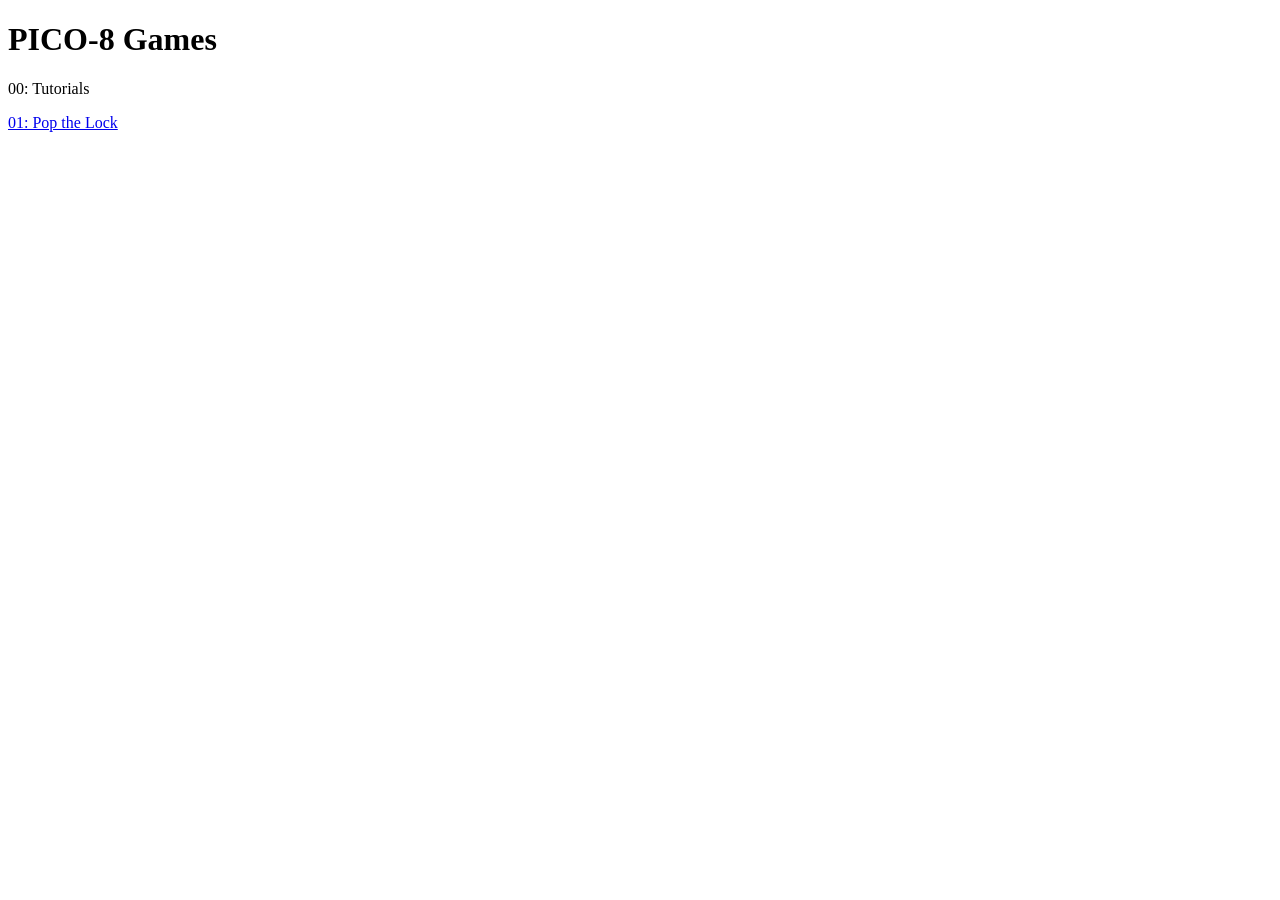
<file: index.html>
<!DOCTYPE html>
<html lang="en">
    <head>
        <meta charset="UTF-8">
        <meta name="viewport" content="width=device-width, initial-scale=1">
    </head>
</html>

<h1>PICO-8 Games</h1>
<p>00: Tutorials</p>
<p><a href="pico8/01 Pop the Lock/pop_the_lock.html">01: Pop the Lock</a></p>
</file>
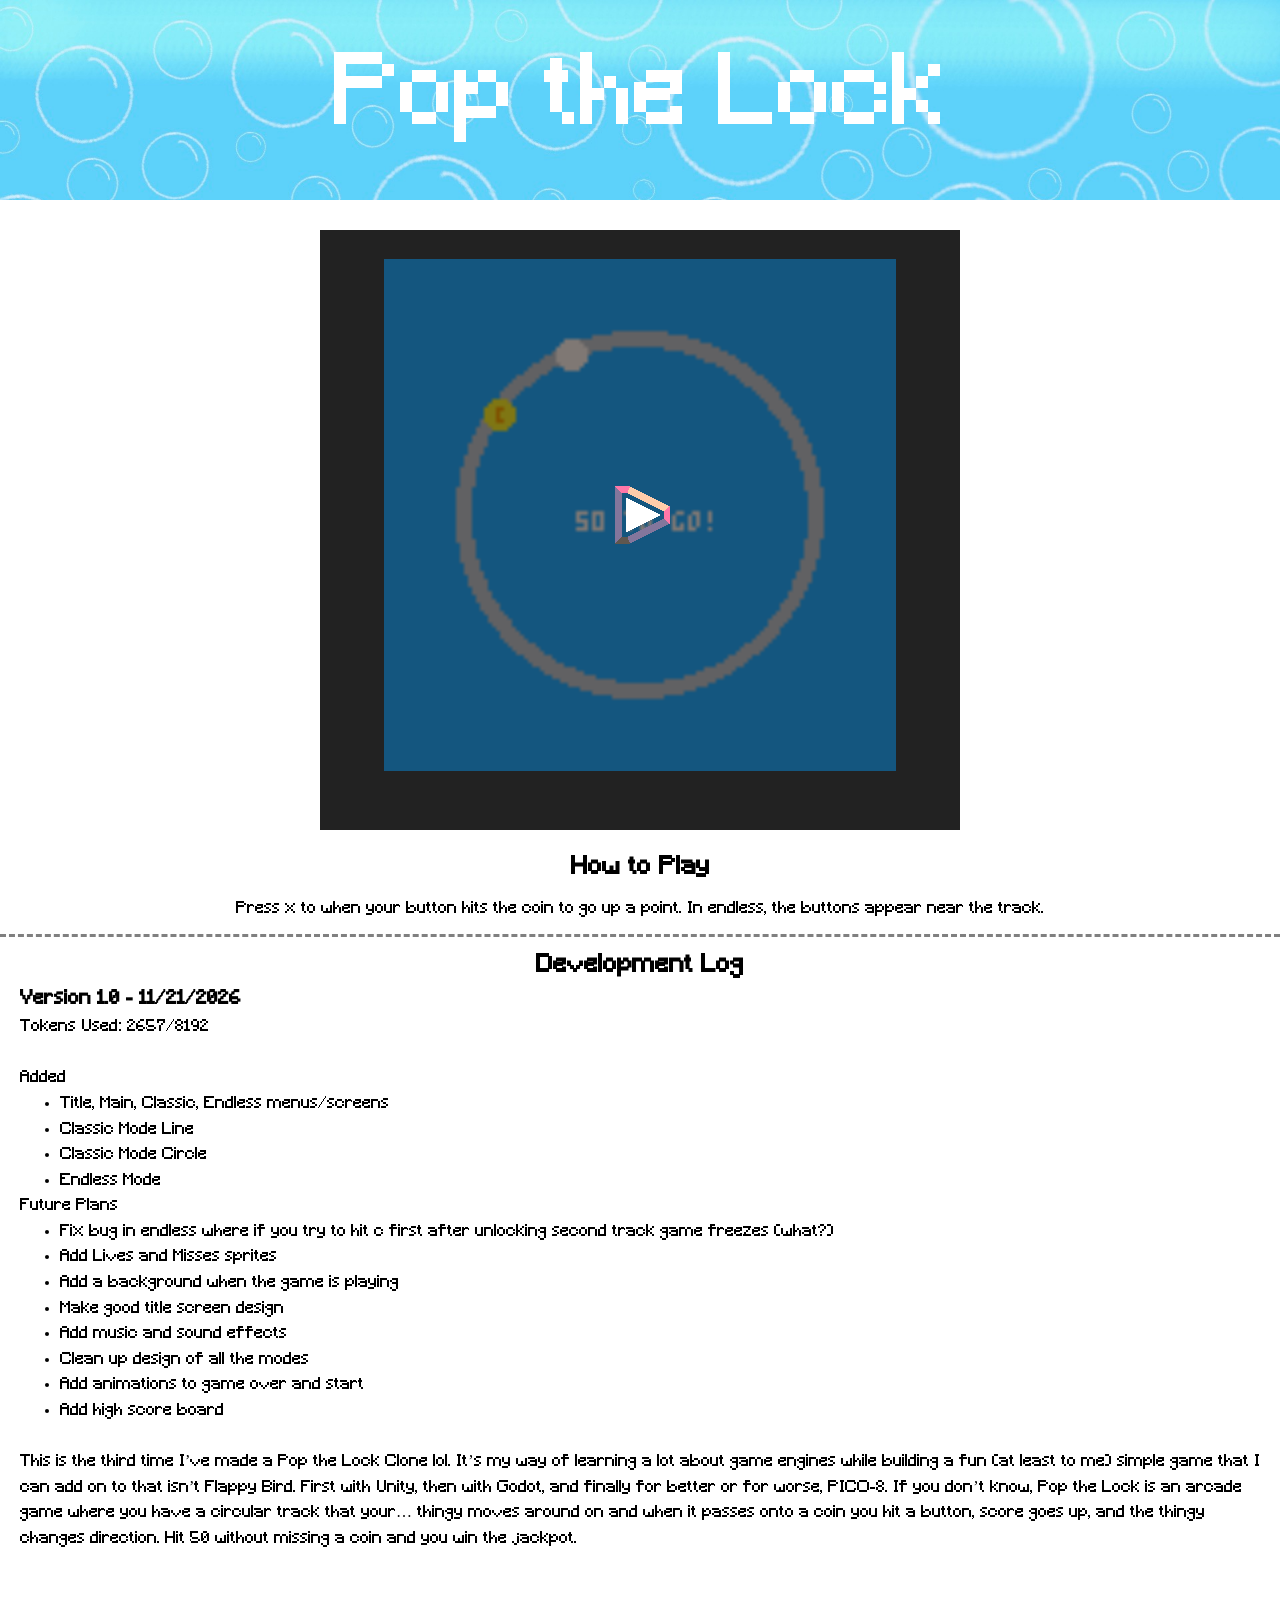
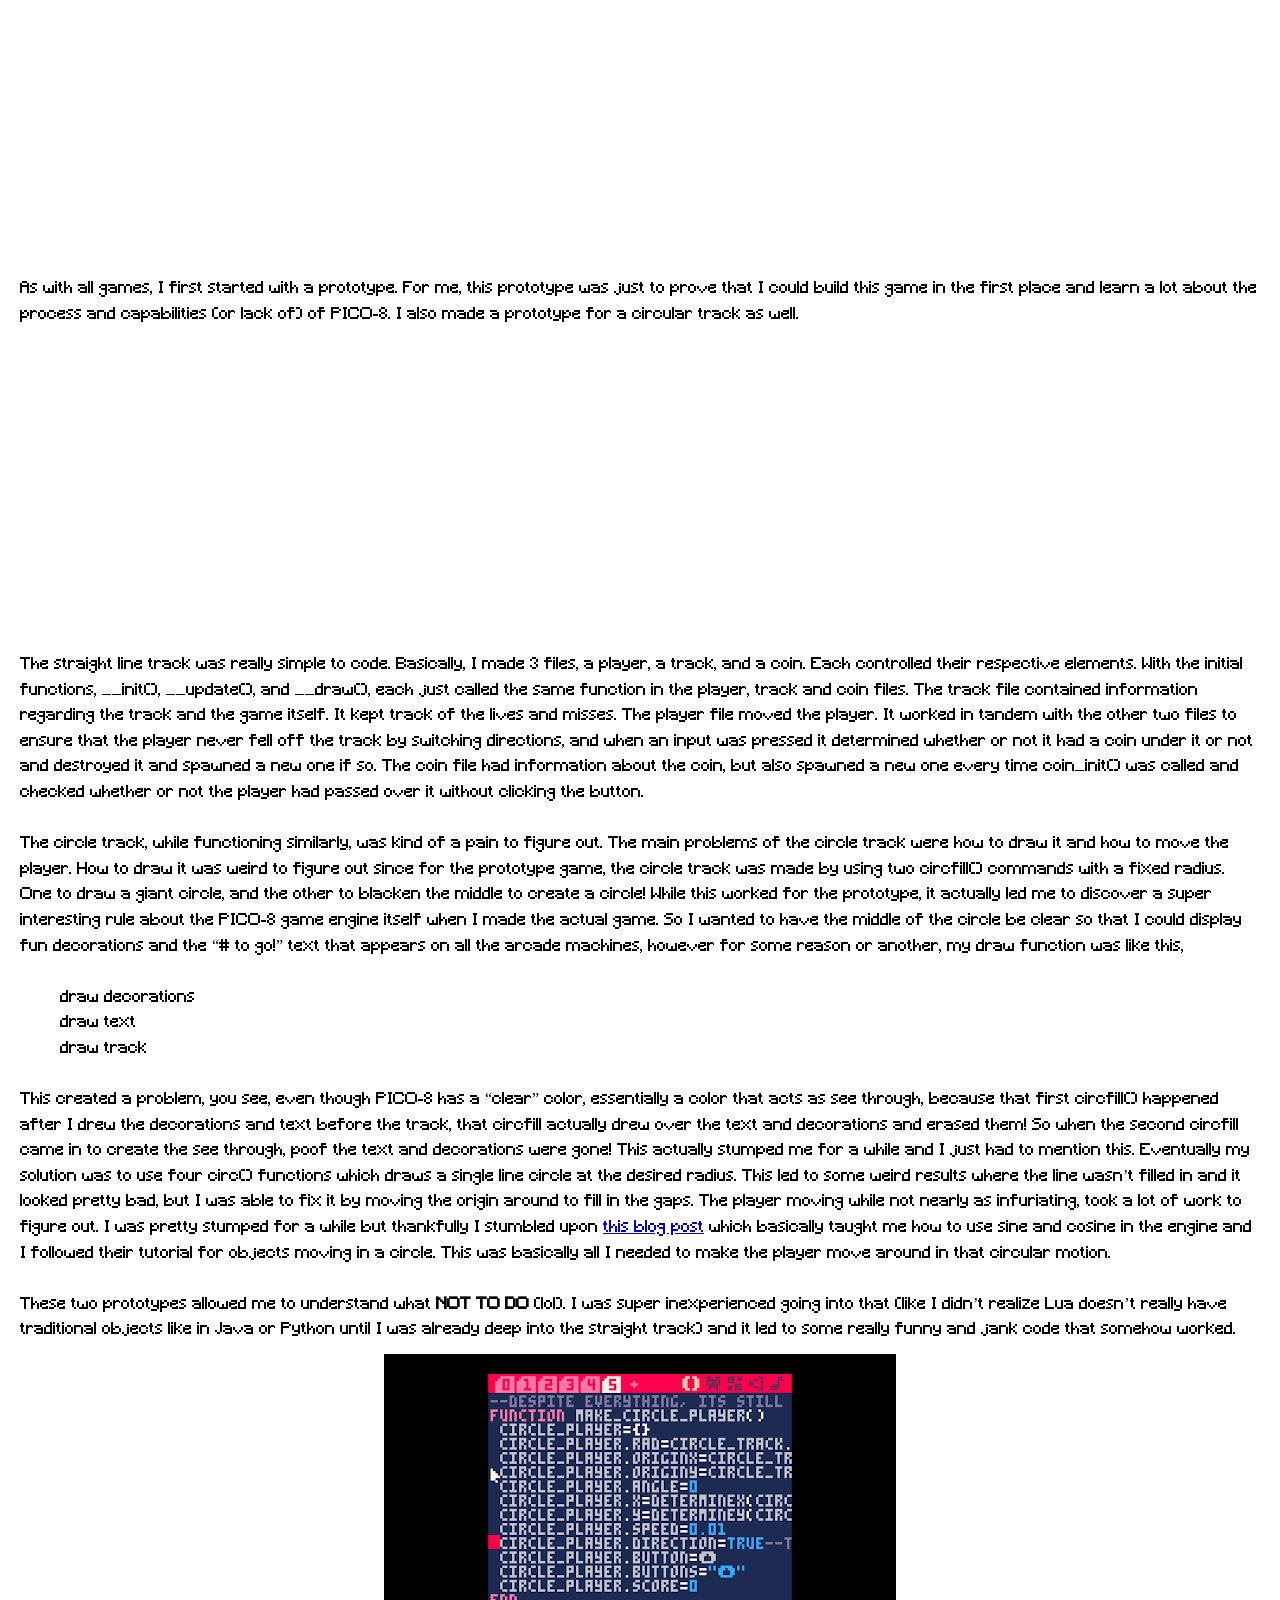
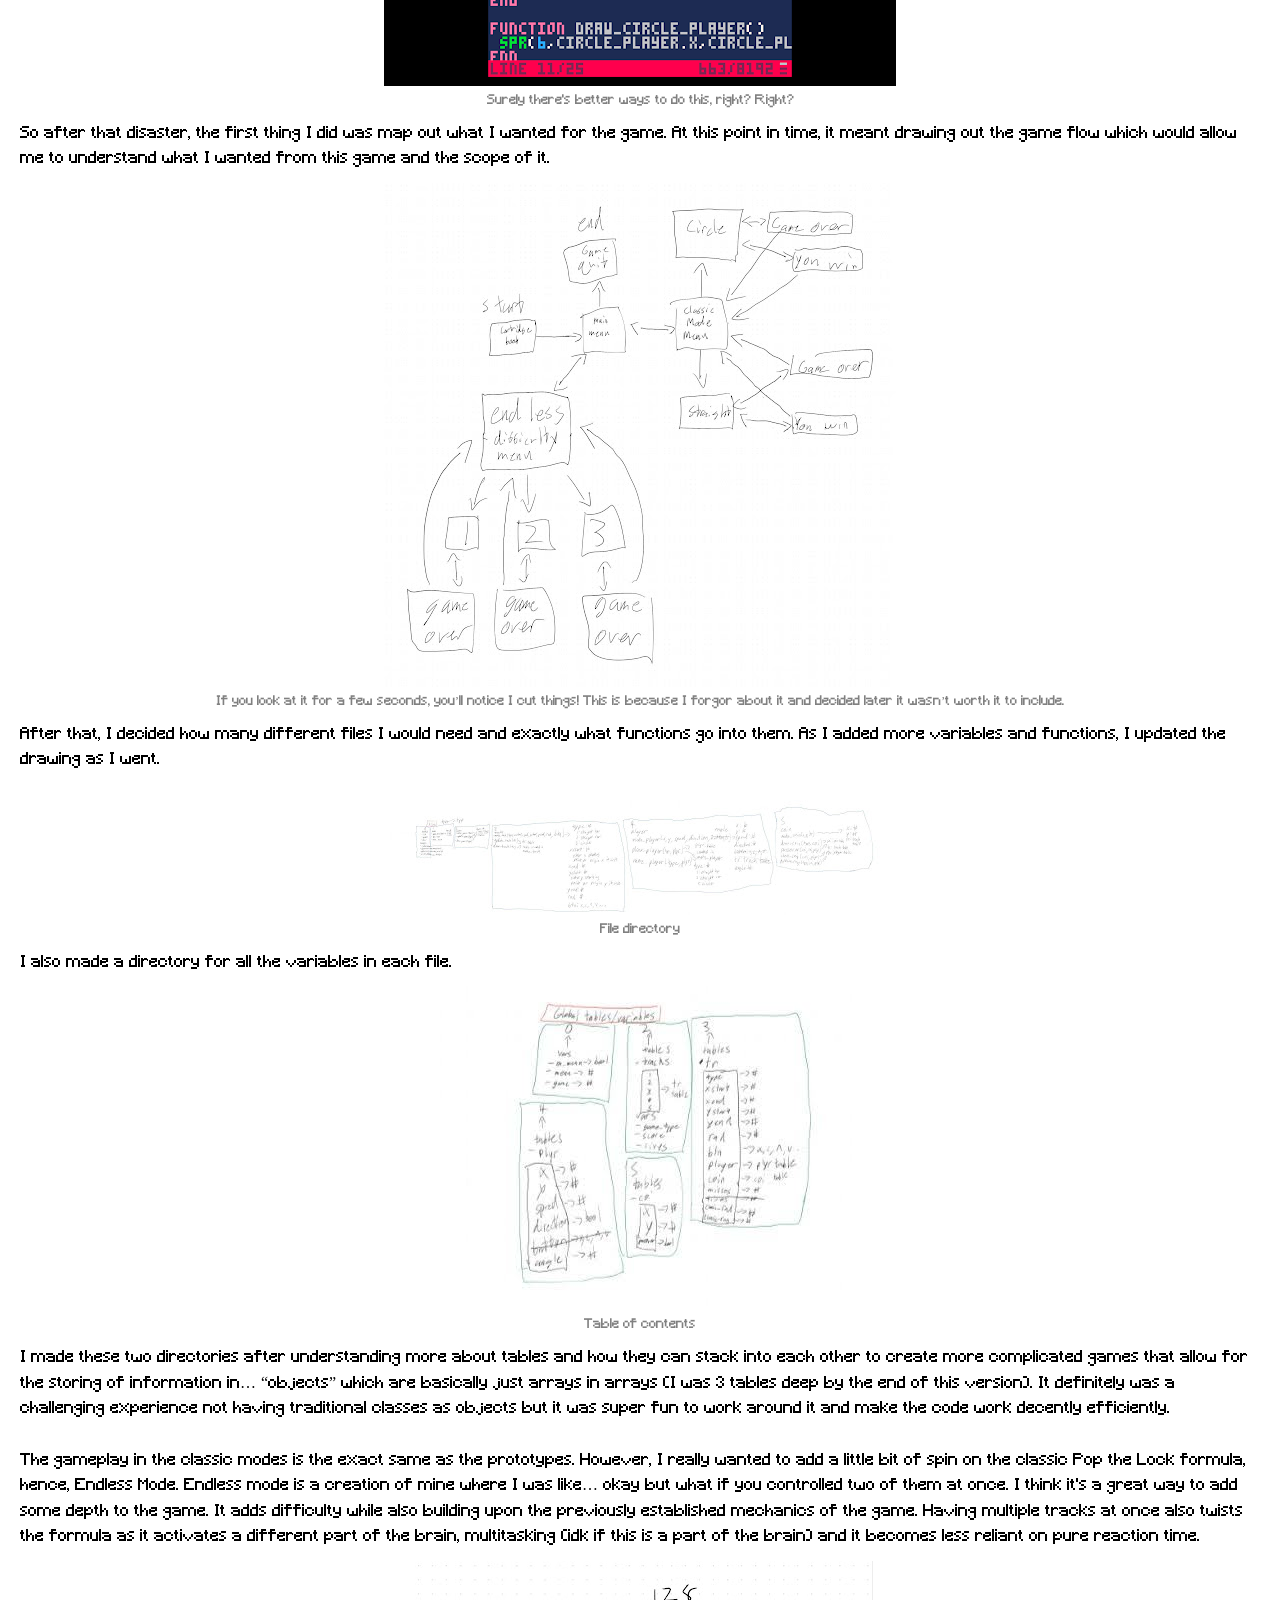
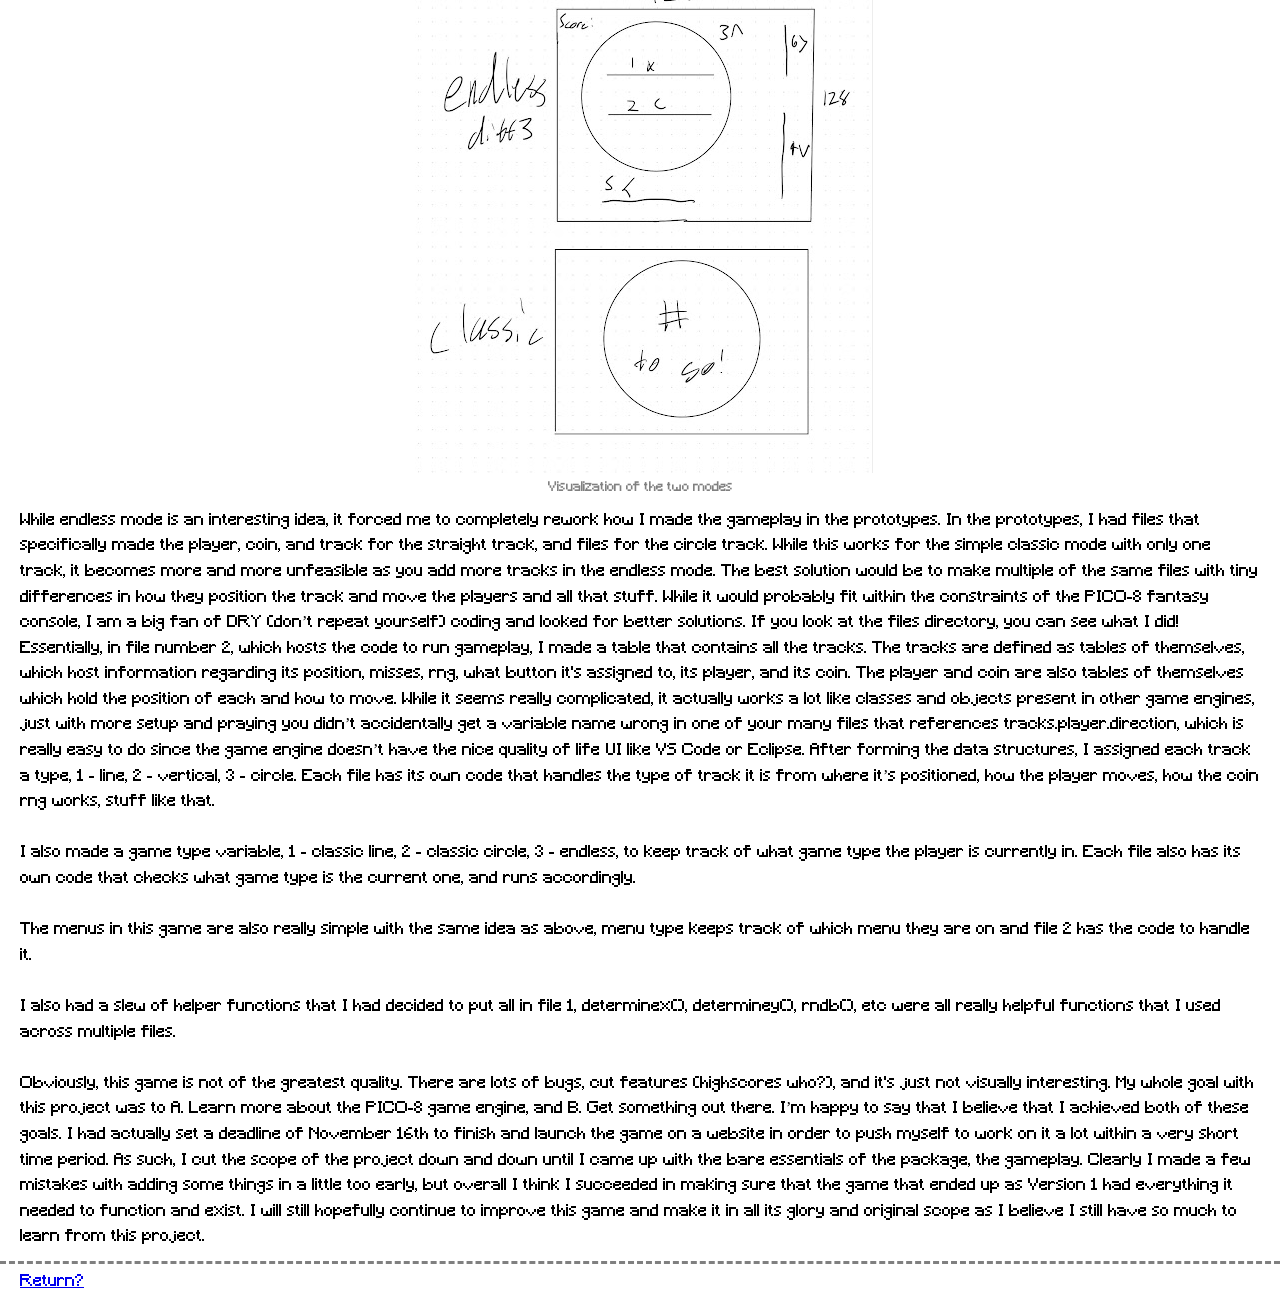
<file: pico8/01 Pop the Lock/pop_the_lock.html>
<!DOCTYPE html>
<html lang="en">
<head>
  <meta charset="UTF-8">
  <title>Pop the Lock</title>
    <link href="../stylesheet.css" rel="stylesheet" />
</head>
<body>
    <div class="header" style = "background-image: url('pop_the_lock_imgs/header.jpeg');">
      Pop the Lock
    </div>

  <!-- PICO-8 Game Player -->
  <div class="game-container">
    <iframe 
      src="Games/pop_the_lock_V1.html" 
      width="640" 
      height="600" 
      frameborder="0" 
      allowfullscreen>
    </iframe>
  </div>

  <!-- Content Underneath-->
  <div class="how-to-play">
    <h2>How to Play</h2>
    <p>Press x to when your button hits the coin to go up a point. In endless, the buttons appear near the track.</p>
  </div>

  <div class="dev-log">
    <h2>Development Log</h2>
    <h3>Version 1.0 - 11/21/2026</h3>
    <p>Tokens Used: 2657/8192 <br> <br>
    Added
    <ul>
      <li>Title, Main, Classic, Endless menus/screens</li>
      <li>Classic Mode Line</li>
      <li>Classic Mode Circle</li>
      <li>Endless Mode</li>
    </ul>
    Future Plans
    <ul>
      <li>Fix bug in endless where if you try to hit c first after unlocking second track game freezes (what?)</li>
      <li>Add Lives and Misses sprites</li>
      <li>Add a background when the game is playing</li>
      <li>Make good title screen design</li>
      <li>Add music and sound effects</li>
      <li>Clean up design of all the modes</li>
      <li>Add animations to game over and start</li>
      <li>Add high score board</li>
    </ul> <br>
    This is the third time I’ve made a Pop the Lock Clone lol. It’s my way of learning a lot about game engines while building a fun (at least to me) simple game that I can add on to that isn’t Flappy Bird. First with Unity, then with Godot, and finally for better or for worse, PICO-8. If you don’t know, Pop the Lock is an arcade game where you have a circular track that your… thingy moves around on and when it passes onto a coin you hit a button, score goes up, and the thingy changes direction. Hit 50 without missing a coin and you win the jackpot.
    <br><iframe width="560" height="315" src="https://www.youtube.com/embed/Y7qfzS1V3Vk?si=z89nNvGj38u_G4kQ" title="YouTube video player" frameborder="0" allow="accelerometer; autoplay; clipboard-write; encrypted-media; gyroscope; picture-in-picture; web-share" referrerpolicy="strict-origin-when-cross-origin" allowfullscreen></iframe>
    <br>As with all games, I first started with a prototype. For me, this prototype was just to prove that I could build this game in the first place and learn a lot about the process and capabilities (or lack of) of PICO-8. I also made a prototype for a circular track as well. <br>
    <iframe width="560" height="315" src="https://www.youtube.com/embed/lP2AgFu79I4?si=n3SBobqs_UwGFico" title="YouTube video player" frameborder="0" allow="accelerometer; autoplay; clipboard-write; encrypted-media; gyroscope; picture-in-picture; web-share" referrerpolicy="strict-origin-when-cross-origin" allowfullscreen></iframe>
    <iframe width="560" height="315" src="https://www.youtube.com/embed/48N8pt7LH08?si=Ms4nWdQO3QFxPbF-" title="YouTube video player" frameborder="0" allow="accelerometer; autoplay; clipboard-write; encrypted-media; gyroscope; picture-in-picture; web-share" referrerpolicy="strict-origin-when-cross-origin" allowfullscreen></iframe> <br>
    The straight line track was really simple to code. Basically, I made 3 files, a player, a track, and a coin. Each controlled their respective elements. With the initial functions, __init(), __update(), and __draw(), each just called the same function in the player, track and coin files. The track file contained information regarding the track and the game itself. It kept track of the lives and misses. The player file moved the player. It worked in tandem with the other two files to ensure that the player never fell off the track by switching directions, and when an input was pressed it determined whether or not it had a coin under it or not and destroyed it and spawned a new one if so. The coin file had information about the coin, but also spawned a new one every time coin_init() was called and checked whether or not the player had passed over it without clicking the button. <br><br>
    The circle track, while functioning similarly, was kind of a pain to figure out. The main problems of the circle track were how to draw it and how to move the player. How to draw it was weird to figure out since for the prototype game, the circle track was made by using two circfill() commands with a fixed radius. One to draw a giant circle, and the other to blacken the middle to create a circle! While this worked for the prototype, it actually led me to discover a super interesting rule about the PICO-8 game engine itself when I made the actual game. So I wanted to have the middle of the circle be clear so that I could display fun decorations and the “# to go!” text that appears on all the arcade machines, however for some reason or another, my draw function was like this,
    <br> <br>
    &nbsp;&nbsp;&nbsp;&nbsp;&nbsp;&nbsp;&nbsp;&nbsp;draw decorations<br> &nbsp;&nbsp;&nbsp;&nbsp;&nbsp;&nbsp;&nbsp;&nbsp;draw text<br> &nbsp;&nbsp;&nbsp;&nbsp;&nbsp;&nbsp;&nbsp;&nbsp;draw track
    <br><br>
    This created a problem, you see, even though PICO-8 has a “clear” color, essentially a color that acts as see through, because that first circfill() happened after I drew the decorations and text before the track, that circfill actually drew over the text and decorations and erased them! So when the second circfill came in to create the see through, poof the text and decorations were gone! This actually stumped me for a while and I just had to mention this. Eventually my solution was to use four circ() functions which draws a single line circle at the desired radius. This led to some weird results where the line wasn’t filled in and it looked pretty bad, but I was able to fix it by moving the origin around to fill in the gaps. The player moving while not nearly as infuriating, took a lot of work to figure out. I was pretty stumped for a while but thankfully I stumbled upon <a href=https://www.lexaloffle.com/bbs/?tid=29094">this blog post</a> which basically taught me how to use sine and cosine in the engine and I followed their tutorial for objects moving in a circle. This was basically all I needed to make the player move around in that circular motion.
    <br><br>
    These two prototypes allowed me to understand what <b>NOT TO DO </b>(lol). I was super inexperienced going into that (like I didn’t realize Lua doesn’t really have traditional objects like in Java or Python until I was already deep into the straight track) and it led to some really funny and jank code that somehow worked. </p>
    <img src="pop_the_lock_imgs/funny_mess.jpg">
    <div class="subtext">Surely there's better ways to do this, right? Right?</div>
    <p>So after that disaster, the first thing I did was map out what I wanted for the game. At this point in time, it meant drawing out the game flow which would allow me to understand what I wanted from this game and the scope of it.</p>
    <img src="pop_the_lock_imgs/game_flow.jpg">
    <div class="subtext">If you look at it for a few seconds, you’ll notice I cut things! This is because I forgor about it and decided later it wasn’t worth it to include.</div>
    <p>After that, I decided how many different files I would need and exactly what functions go into them. As I added more variables and functions, I updated the drawing as I went.</p>
    <img src="pop_the_lock_imgs/file_directory.jpg">
    <div class="subtext">File directory</div>
    <p>I also made a directory for all the variables in each file.</p>
    <img src="pop_the_lock_imgs/variable_directory.jpg">
    <div class="subtext">Table of contents</div>
    <p>
      I made these two directories after understanding more about tables and how they can stack into each other to create more complicated games that allow for the storing of information in… “objects” which are basically just arrays in arrays (I was 3 tables deep by the end of this version). It definitely was a challenging experience not having traditional classes as objects but it was super fun to work around it and make the code work decently efficiently.
      <br><br>
      The gameplay in the classic modes is the exact same as the prototypes. However, I really wanted to add a little bit of spin on the classic Pop the Lock formula, hence, Endless Mode. Endless mode is a creation of mine where I was like… okay but what if you controlled two of them at once. I think it's a great way to add some depth to the game. It adds difficulty while also building upon the previously established mechanics of the game. Having multiple tracks at once also twists the formula as it activates a different part of the brain, multitasking (idk if this is a part of the brain) and it becomes less reliant on pure reaction time.
    </p>
    <img src="pop_the_lock_imgs/visual.jpg">
    <div class="subtext">Visualization of the two modes</div>
    <p>
      While endless mode is an interesting idea, it forced me to completely rework how I made the gameplay in the prototypes. In the prototypes, I had files that specifically made the player, coin, and track for the straight track, and files for the circle track. While this works for the simple classic mode with only one track, it becomes more and more unfeasible as you add more tracks in the endless mode. The best solution would be to make multiple of the same files with tiny differences in how they position the track and move the players and all that stuff. While it would probably fit within the constraints of the PICO-8 fantasy console, I am a big fan of DRY (don’t repeat yourself) coding and looked for better solutions. If you look at the files directory, you can see what I did! Essentially, in file number 2, which hosts the code to run gameplay, I made a table that contains all the tracks. The tracks are defined as tables of themselves, which host information regarding its position, misses, rng, what button it's assigned to, its player, and its coin. The player and coin are also tables of themselves which hold the position of each and how to move. While it seems really complicated, it actually works a lot like classes and objects present in other game engines, just with more setup and praying you didn’t accidentally get a variable name wrong in one of your many files that references tracks.player.direction, which is really easy to do since the game engine doesn’t have the nice quality of life UI like VS Code or Eclipse. After forming the data structures, I assigned each track a type, 1 - line, 2 - vertical, 3 - circle. Each file has its own code that handles the type of track it is from where it’s positioned, how the player moves, how the coin rng works, stuff like that. 
      <br><br>
      I also made a game type variable, 1 - classic line, 2 - classic circle, 3 - endless, to keep track of what game type the player is currently in. Each file also has its own code that checks what game type is the current one, and runs accordingly.
      <br><br>
      The menus in this game are also really simple with the same idea as above, menu type keeps track of which menu they are on and file 2 has the code to handle it.
      <br><br>
      I also had a slew of helper functions that I had decided to put all in file 1, determinex(), determiney(), rndb(), etc were all really helpful functions that I used across multiple files.
      <br><br>
      Obviously, this game is not of the greatest quality. There are lots of bugs, cut features (highscores who?), and it's just not visually interesting. My whole goal with this project was to A. Learn more about the PICO-8 game engine, and B. Get something out there. I’m happy to say that I believe that I achieved both of these goals. I had actually set a deadline of November 16th to finish and launch the game on a website in order to push myself to work on it a lot within a very short time period. As such, I cut the scope of the project down and down until I came up with the bare essentials of the package, the gameplay. Clearly I made a few mistakes with adding some things in a little too early, but overall I think I succeeded in making sure that the game that ended up as Version 1 had everything it needed to function and exist. I will still hopefully continue to improve this game and make it in all its glory and original scope as I believe I still have so much to learn from this project.
    </p>

  </div>

  <div class="footer">
    <a href="../../index.html">Return?</a>
  </div>


</body>
</html>
</file>
<file: pico8/stylesheet.css>
@font-face {
  font-family: BitMinecraft; /* set name */
  src: url(Minecraft.ttf);
}

body {
    font-family: BitMinecraft;
    max-width: 100%;
    margin: 0 auto;
    padding: 0 px;
    text-align: center;
}

.game-container {
  margin: 30px;
  margin-bottom: 10px;
}

.header {
  width: 100%;  
  display: flex; 
  justify-content: center; 
  align-items: center; 
  background-size: cover;
  color: white;
}

.how-to-play {
  border-bottom-style: dashed;
  border-bottom-color: gray;
  box-sizing: 
  border-box;
  margin-top: 0px;
  padding-top: 0px;
}

.dev-log {
  text-align: left;
  line-height: 1.6;
  padding-left: 20px;
  padding-right: 20px;
  padding-top: 10px;
}

.dev-log h2 {
  text-align: center;
  border-bottom-width: 0px;
  margin-top: 0px;
  margin-bottom: 0px;
}

.dev-log h3 {
  border-width: 0px;
  padding: 0px;
  margin: 0px;
}

.dev-log p {
  margin-top: 0px;
  margin-bottom: 0px;
  padding-bottom: 0px;
}

.dev-log ul {
  margin: 0px;
  padding-top: 0px;
}

.dev-log img {
  display: block;
  margin-inline: auto;
  border-width: 0px;
  padding-top: 10px;
}

.subtext {
  text-align: center;
  font-size: small;
  color: gray;
  margin: 0px;
  padding: 0px;
  border-width: 0px;
  padding-top: 5px;
  padding-bottom: 10px;
}

.footer {
  border-top-style: dashed;
  border-top-color: gray;
  text-align: left;
  padding-left: 20px;
  padding-top: 10px;
  padding-bottom: 10px;
  margin-top: 10px;
}

/*Phone screen */
@media only screen and (max-width: 600px) {
  .header {height: 100px; font-size: 3em;}
}
 
/* Regular Screen */
@media only screen and (min-width: 600px) {
  .header {height: 200px;  font-size:6em; }
}
</file>
